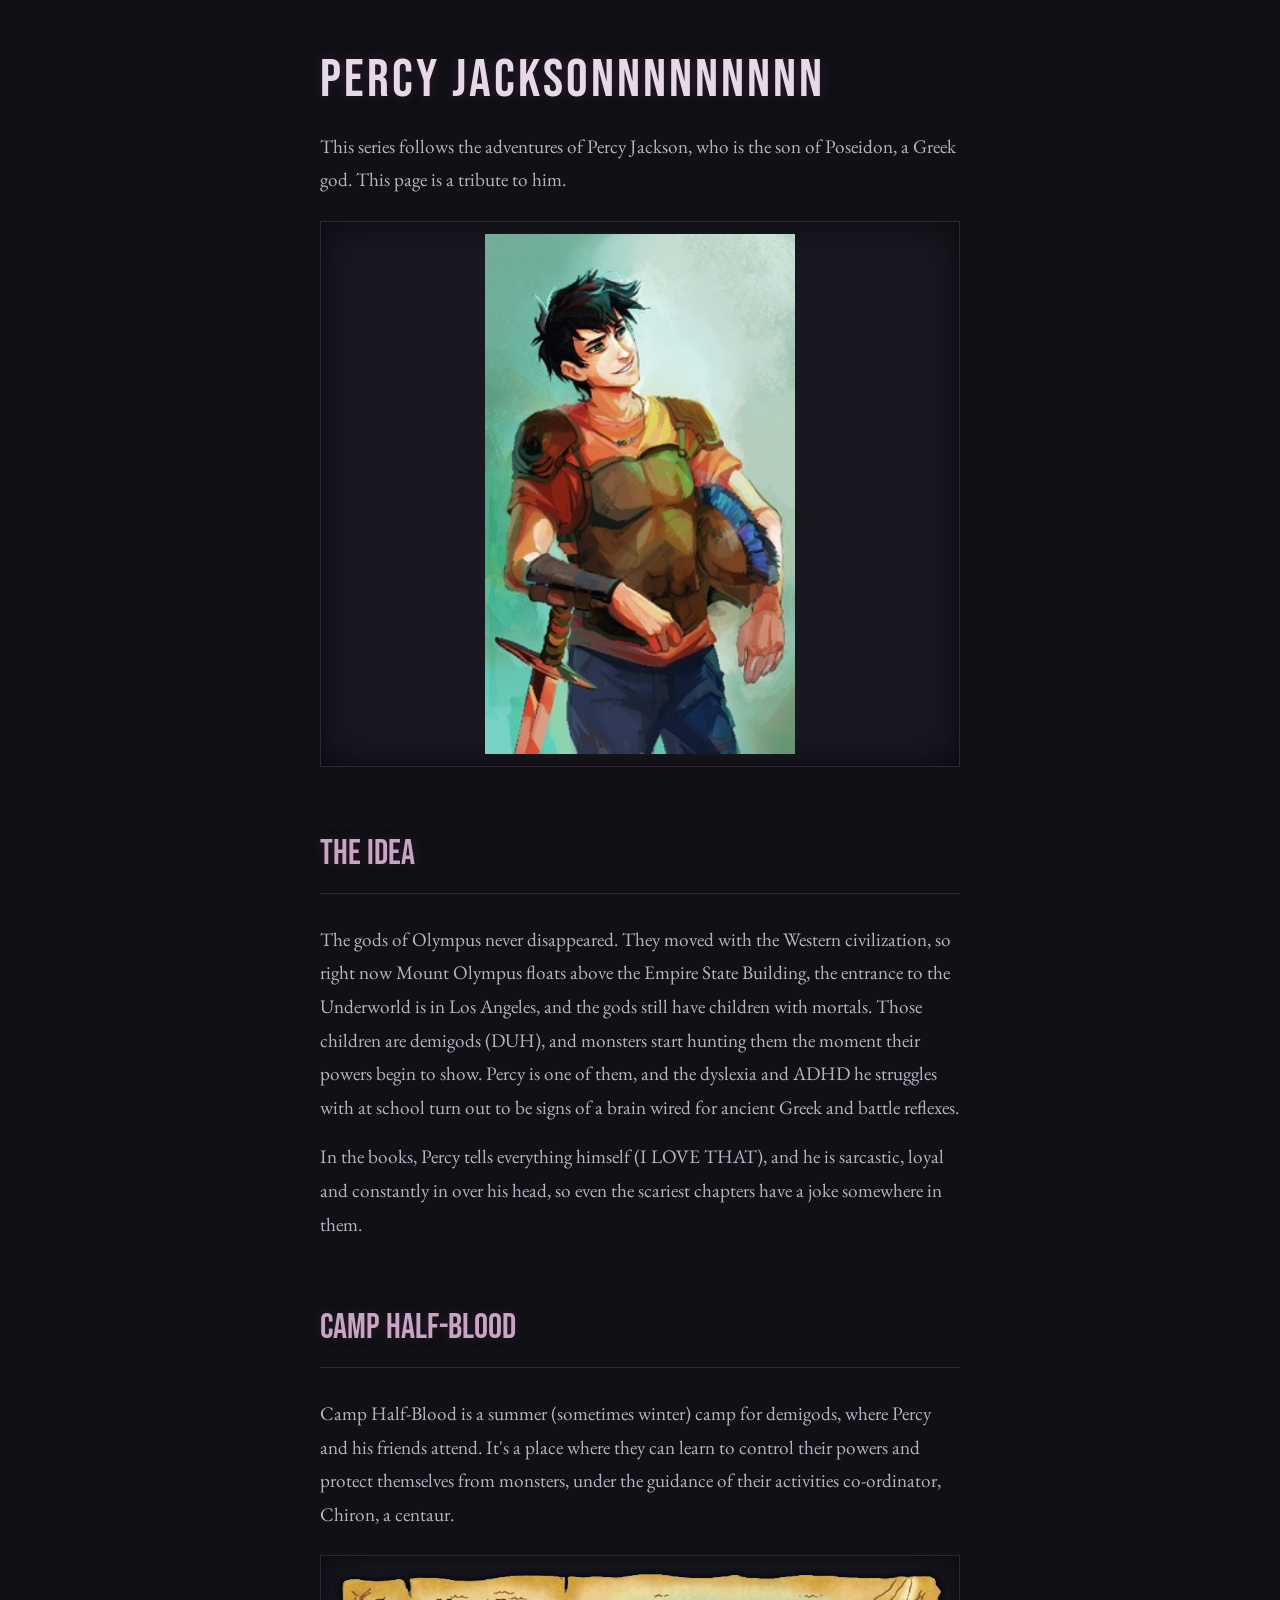
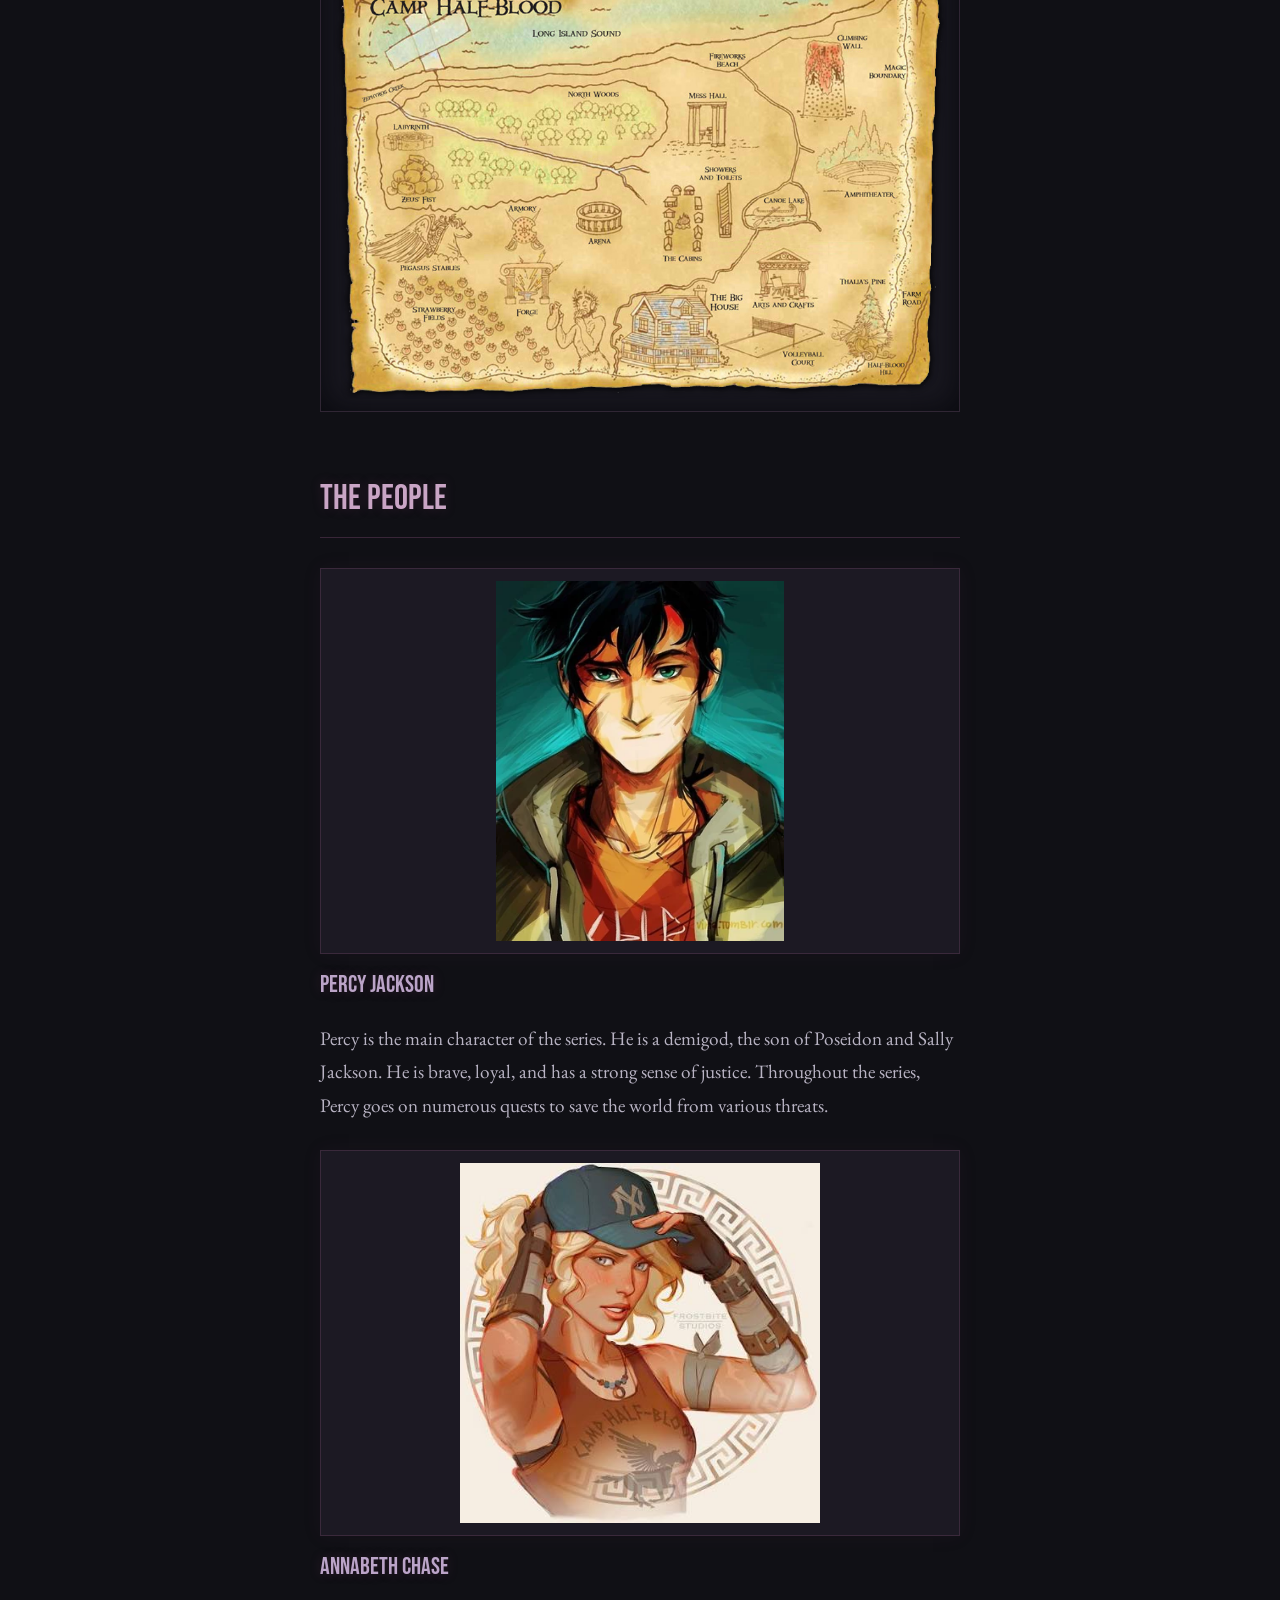
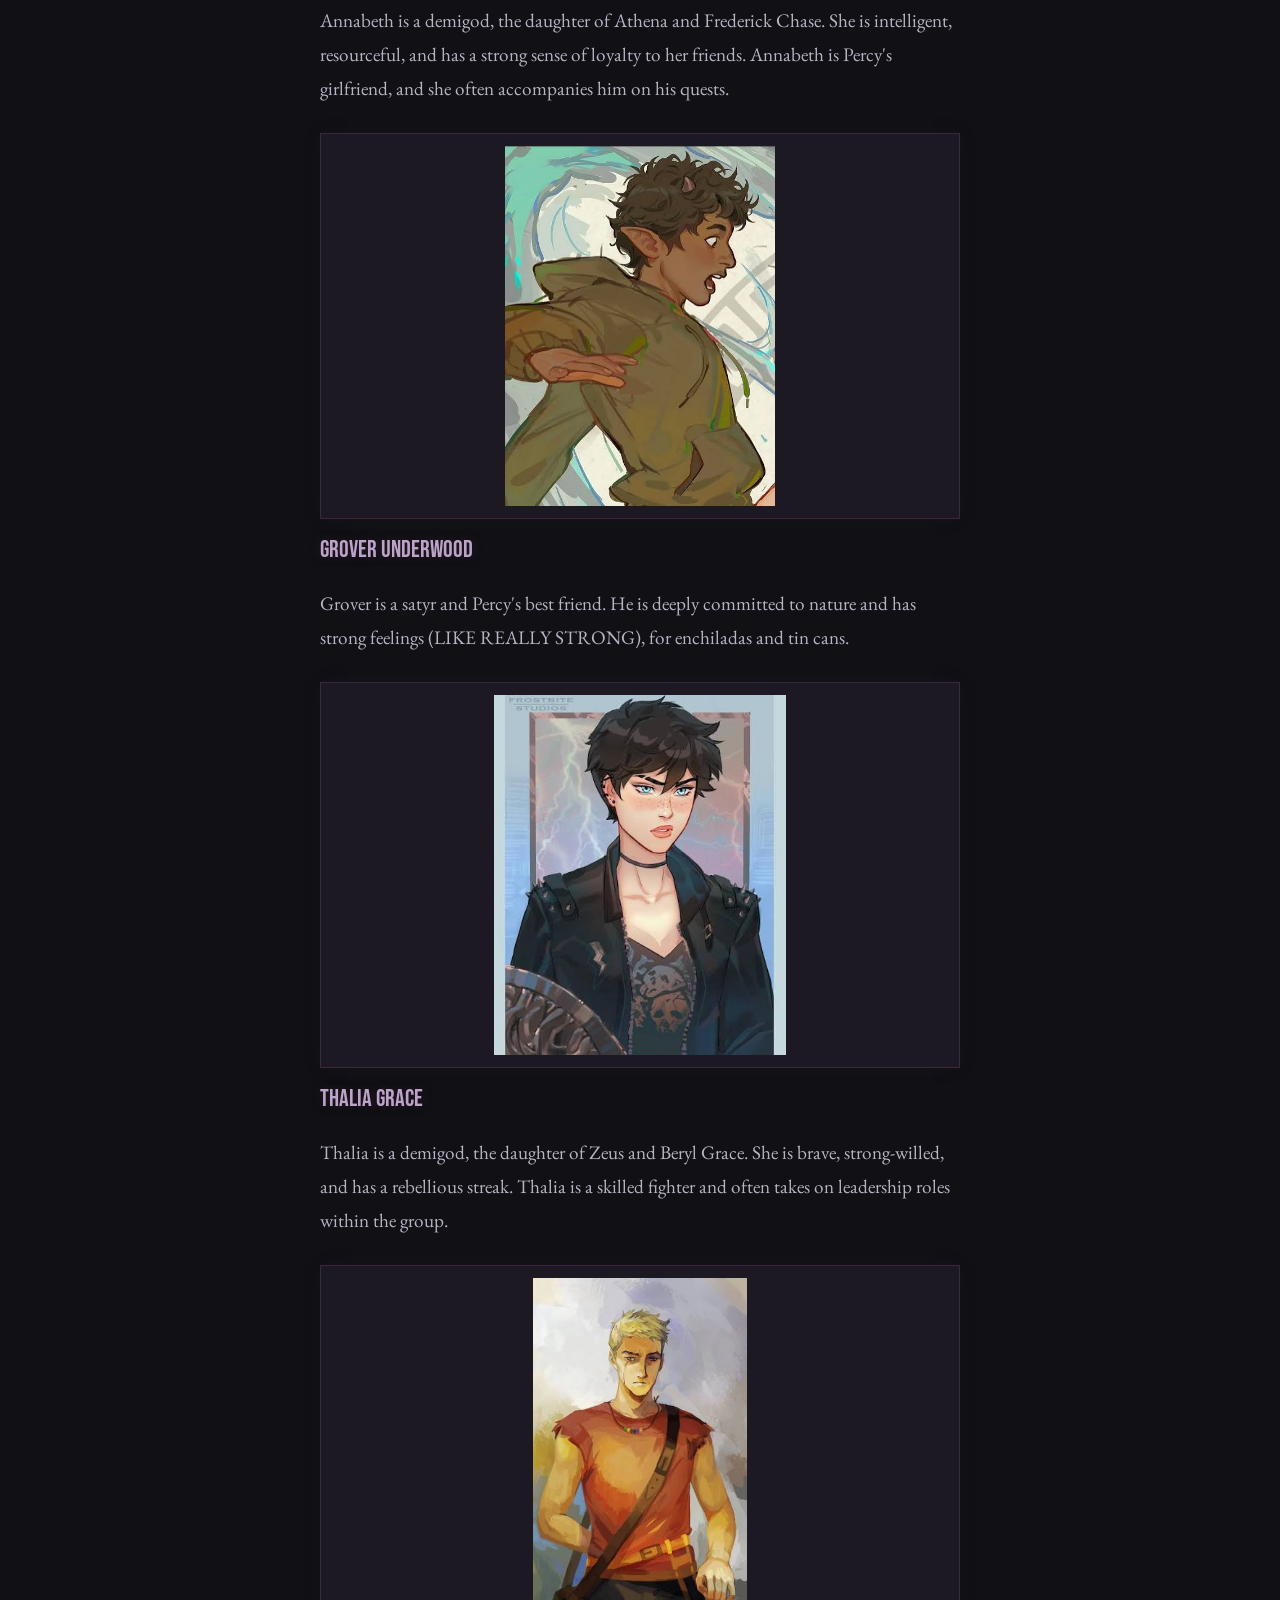
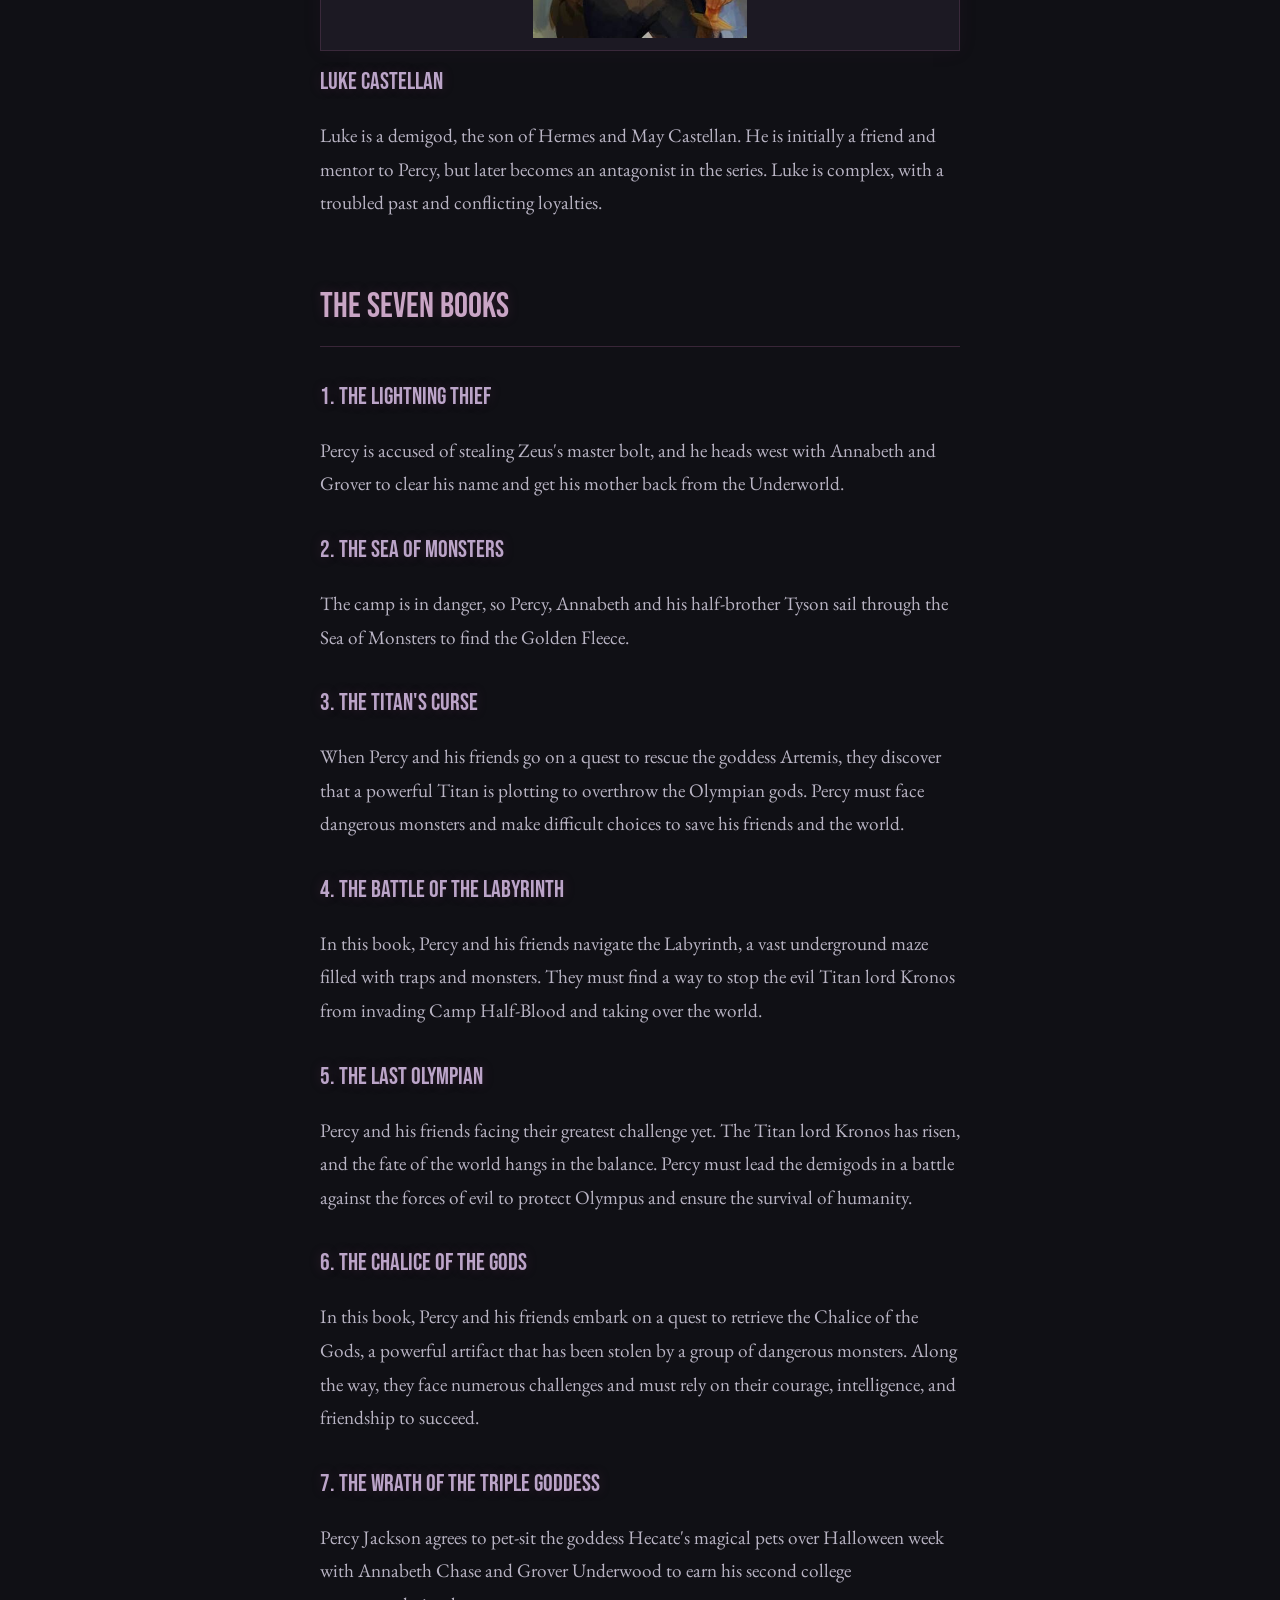
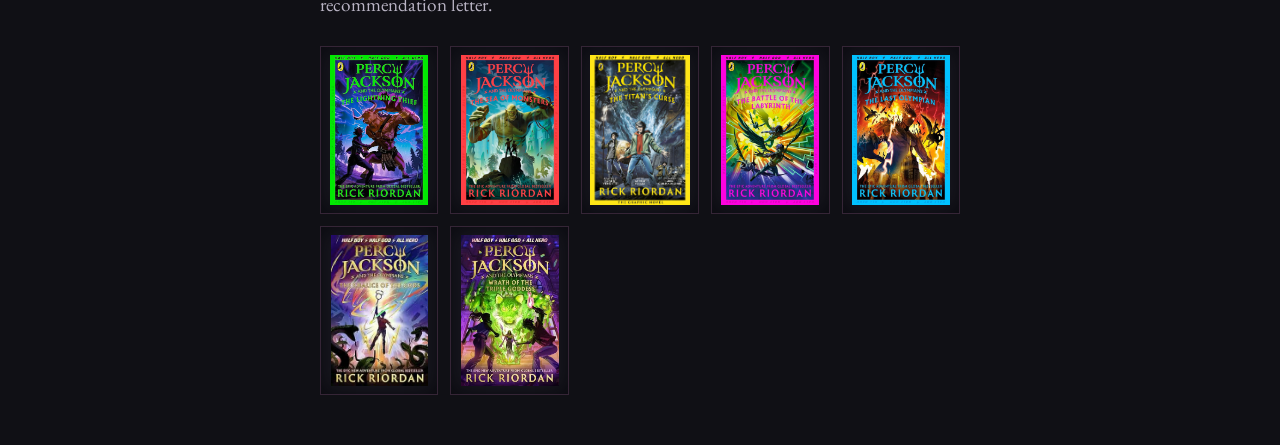
<file: index.html>
<!DOCTYPE html>
<html lang="en">
<head>
<meta charset="UTF-8">
<meta name="viewport" content="width=device-width, initial-scale=1">
<title>Percy Jackson</title>
<link rel="preconnect" href="https://fonts.googleapis.com">
<link rel="preconnect" href="https://fonts.gstatic.com" crossorigin>
<link href="https://fonts.googleapis.com/css2?family=Bebas+Neue&family=EB+Garamond:ital,wght@0,400;0,500;1,400&display=swap" rel="stylesheet">
<link rel="stylesheet" href="style.css">
</head>
<body>
    <h1>PERCY JACKSONNNNNNNNN</h1>
    <p>This series follows the adventures of Percy Jackson, who is the son of Poseidon, a Greek god. This page is a tribute to him.</p>
    <div class="pic"><img src="photos/Percy_Jackson_Portrait.jpg" alt="Percy THE LOML"></div>

    <h2>The Idea</h2>
    <p>The gods of Olympus never disappeared. They moved with the Western civilization, so right now Mount Olympus floats above the Empire State Building, the entrance to the Underworld is in Los Angeles, and the gods still have children with mortals. Those children are demigods (DUH), and monsters start hunting them the moment their powers begin to show. Percy is one of them, and the dyslexia and ADHD he struggles with at school turn out to be signs of a brain wired for ancient Greek and battle reflexes.</p>
    <p>In the books, Percy tells everything himself (I LOVE THAT), and he is sarcastic, loyal and constantly in over his head, so even the scariest chapters have a joke somewhere in them.</p>

    <h2>Camp Half-Blood</h2>
    <p>Camp Half-Blood is a summer (sometimes winter) camp for demigods, where Percy and his friends attend. It's a place where they can learn to control their powers and protect themselves from monsters, under the guidance of their activities co-ordinator, Chiron, a centaur.</p>
    <div class="pic"><img src="photos/camp-half-blood.png" alt="Camp Half-Blood"></div>

    <h2>The People</h2>
    <div class="face"><img src="photos/percy.webp" alt="Percy Jackson"></div>
    <h3>Percy Jackson</h3>
    <p>Percy is the main character of the series. He is a demigod, the son of Poseidon and Sally Jackson. He is brave, loyal, and has a strong sense of justice. Throughout the series, Percy goes on numerous quests to save the world from various threats.</p>

    <div class="face"><img src="photos/annabeth.jpg" alt="Annabeth Chase"></div>
    <h3>Annabeth Chase</h3>
    <p>Annabeth is a demigod, the daughter of Athena and Frederick Chase. She is intelligent, resourceful, and has a strong sense of loyalty to her friends. Annabeth is Percy's girlfriend, and she often accompanies him on his quests.</p>

    <div class="face"><img src="photos/grover.jpg" alt="Grover Underwood"></div>
    <h3>Grover Underwood</h3>
    <p>Grover is a satyr and Percy's best friend. He is deeply committed to nature and has strong feelings (LIKE REALLY STRONG), for enchiladas and tin cans.</p>

    <div class="face"><img src="photos/thalia.jpg" alt="Thalia Grace"></div>
    <h3>Thalia Grace</h3>
    <p>Thalia is a demigod, the daughter of Zeus and Beryl Grace. She is brave, strong-willed, and has a rebellious streak. Thalia is a skilled fighter and often takes on leadership roles within the group.</p>

    <div class="face"><img src="photos/luke.jpg" alt="Luke Castellan"></div>
    <h3>Luke Castellan</h3>
    <p>Luke is a demigod, the son of Hermes and May Castellan. He is initially a friend and mentor to Percy, but later becomes an antagonist in the series. Luke is complex, with a troubled past and conflicting loyalties.</p>

    <h2>The Seven Books</h2>
    <h3>1. The Lightning Thief</h3>
    <p>Percy is accused of stealing Zeus's master bolt, and he heads west with Annabeth and Grover to clear his name and get his mother back from the Underworld.</p>

    <h3>2. The Sea of Monsters</h3>
    <p>The camp is in danger, so Percy, Annabeth and his half-brother Tyson sail through the Sea of Monsters to find the Golden Fleece.</p>

    <h3>3. The Titan's Curse</h3>
    <p>When Percy and his friends go on a quest to rescue the goddess Artemis, they discover that a powerful Titan is plotting to overthrow the Olympian gods. Percy must face dangerous monsters and make difficult choices to save his friends and the world.</p>

    <h3>4. The Battle of the Labyrinth</h3>
    <p>In this book, Percy and his friends navigate the Labyrinth, a vast underground maze filled with traps and monsters. They must find a way to stop the evil Titan lord Kronos from invading Camp Half-Blood and taking over the world.</p>

    <h3>5. The Last Olympian</h3>
    <p>Percy and his friends facing their greatest challenge yet. The Titan lord Kronos has risen, and the fate of the world hangs in the balance. Percy must lead the demigods in a battle against the forces of evil to protect Olympus and ensure the survival of humanity.</p>

    <h3>6. The Chalice of the Gods</h3>
    <p>In this book, Percy and his friends embark on a quest to retrieve the Chalice of the Gods, a powerful artifact that has been stolen by a group of dangerous monsters. Along the way, they face numerous challenges and must rely on their courage, intelligence, and friendship to succeed. </p>

    <h3>7. The Wrath of the Triple Goddess</h3>
    <p>Percy Jackson agrees to pet-sit the goddess Hecate's magical pets over Halloween week with Annabeth Chase and Grover Underwood to earn his second college recommendation letter.</p>

    <div class="covers">
        <div class="cover"><img src="photos/book 1.jpg" alt="The Lightning Thief"></div>
        <div class="cover"><img src="photos/book 2.jpg" alt="The Sea of Monsters"></div>
        <div class="cover"><img src="photos/book 3.jpg" alt="The Titan's Curse"></div>
        <div class="cover"><img src="photos/book 4.jpg" alt="The Battle of the Labyrinth"></div>
        <div class="cover"><img src="photos/book 5.jpg" alt="The Last Olympian"></div>
        <div class="cover"><img src="photos/book 6.jpg" alt="The Chalice of the Gods"></div>
        <div class="cover"><img src="photos/book 7.jpg" alt="The Wrath of the Triple Goddess"></div>
    </div>
</body>
</html>
</file>
<file: style.css>
* {
  box-sizing: border-box;
}

body {
  font-family: "EB Garamond", Georgia, serif;
  font-size: 1.2rem;
  background: #101015;
  color: #b9b4c4;
  max-width: 680px;
  margin: 50px auto;
  padding: 0 20px;
  line-height: 1.75;
  overflow-wrap: break-word;
}

h1,
h2,
h3 {
  font-family: "Bebas Neue", Impact, sans-serif;
  font-weight: normal;
  color: #e0d5e8;
  text-shadow: 0 0 12px #6c345b55;
}

h1 {
  font-size: clamp(2.3rem, 8vw, 3.4rem);
  line-height: 1.1;
  margin-bottom: 20px;
  color: #e8d9e9;
  letter-spacing: 3px;
  overflow-wrap: anywhere;
}

h2 {
  font-size: 2.2rem;
  margin-top: 56px;
  color: #c9a5c5;
  border-bottom: 1px solid #392638;
  padding-bottom: 8px;
}

h3 {
  font-size: 1.5rem;
  margin: 28px 0 0;
  color: #bba4c8;
}

p {
  margin: 16px 0;
}

img {
  display: block;
  max-width: 100%;
  height: auto;
}

.pic {
  background: #191820;
  text-align: center;
  padding: 12px;
  margin: 24px 0;
  border: 1px solid #302634;
  box-shadow: inset 0 0 35px #08080d;
  overflow: hidden;
}

.pic img {
  width: 100%;
  max-height: 520px;
  object-fit: contain;
  margin: 0 auto;
}

.pic.small {
  padding: 40px 10px;
}

.face {
  background: #1c1923;
  text-align: center;
  padding: 12px;
  margin-top: 28px;
  border: 1px solid #3a293b;
  box-shadow: 0 0 18px #6c345b16;
  overflow: hidden;
}

.face img {
  width: 100%;
  max-height: 360px;
  object-fit: contain;
  margin: 0 auto;
}

.face + h3 {
  margin-top: 10px;
}

.covers {
  display: grid;
  grid-template-columns: repeat(auto-fit, minmax(min(110px, 100%), 1fr));
  gap: 12px;
  margin: 24px 0;
}

.cover {
  background: #191820;
  text-align: center;
  padding: 8px;
  border: 1px solid #352536;
  box-shadow: inset 0 0 25px #08080d;
  transition: background 0.3s ease, border-color 0.3s ease,
    transform 0.3s ease;
  min-width: 0;
}

.cover img {
  width: 100%;
  height: auto;
  aspect-ratio: 2 / 3;
  object-fit: contain;
}

.cover:hover {
  background: #27202e;
  border-color: #8d496f;
  transform: translateY(-3px);
}

@media (max-width: 480px) {
  body {
    margin: 28px auto;
    padding: 0 16px;
    font-size: 1.1rem;
  }

  h1 {
    letter-spacing: 1.5px;
  }

  h2 {
    font-size: 1.9rem;
    margin-top: 42px;
  }

  .covers {
    grid-template-columns: repeat(2, minmax(0, 1fr));
    gap: 10px;
  }
}

@media (prefers-reduced-motion: reduce) {
  .cover {
    transition: none;
  }

  .cover:hover {
    transform: none;
  }
}
</file>
